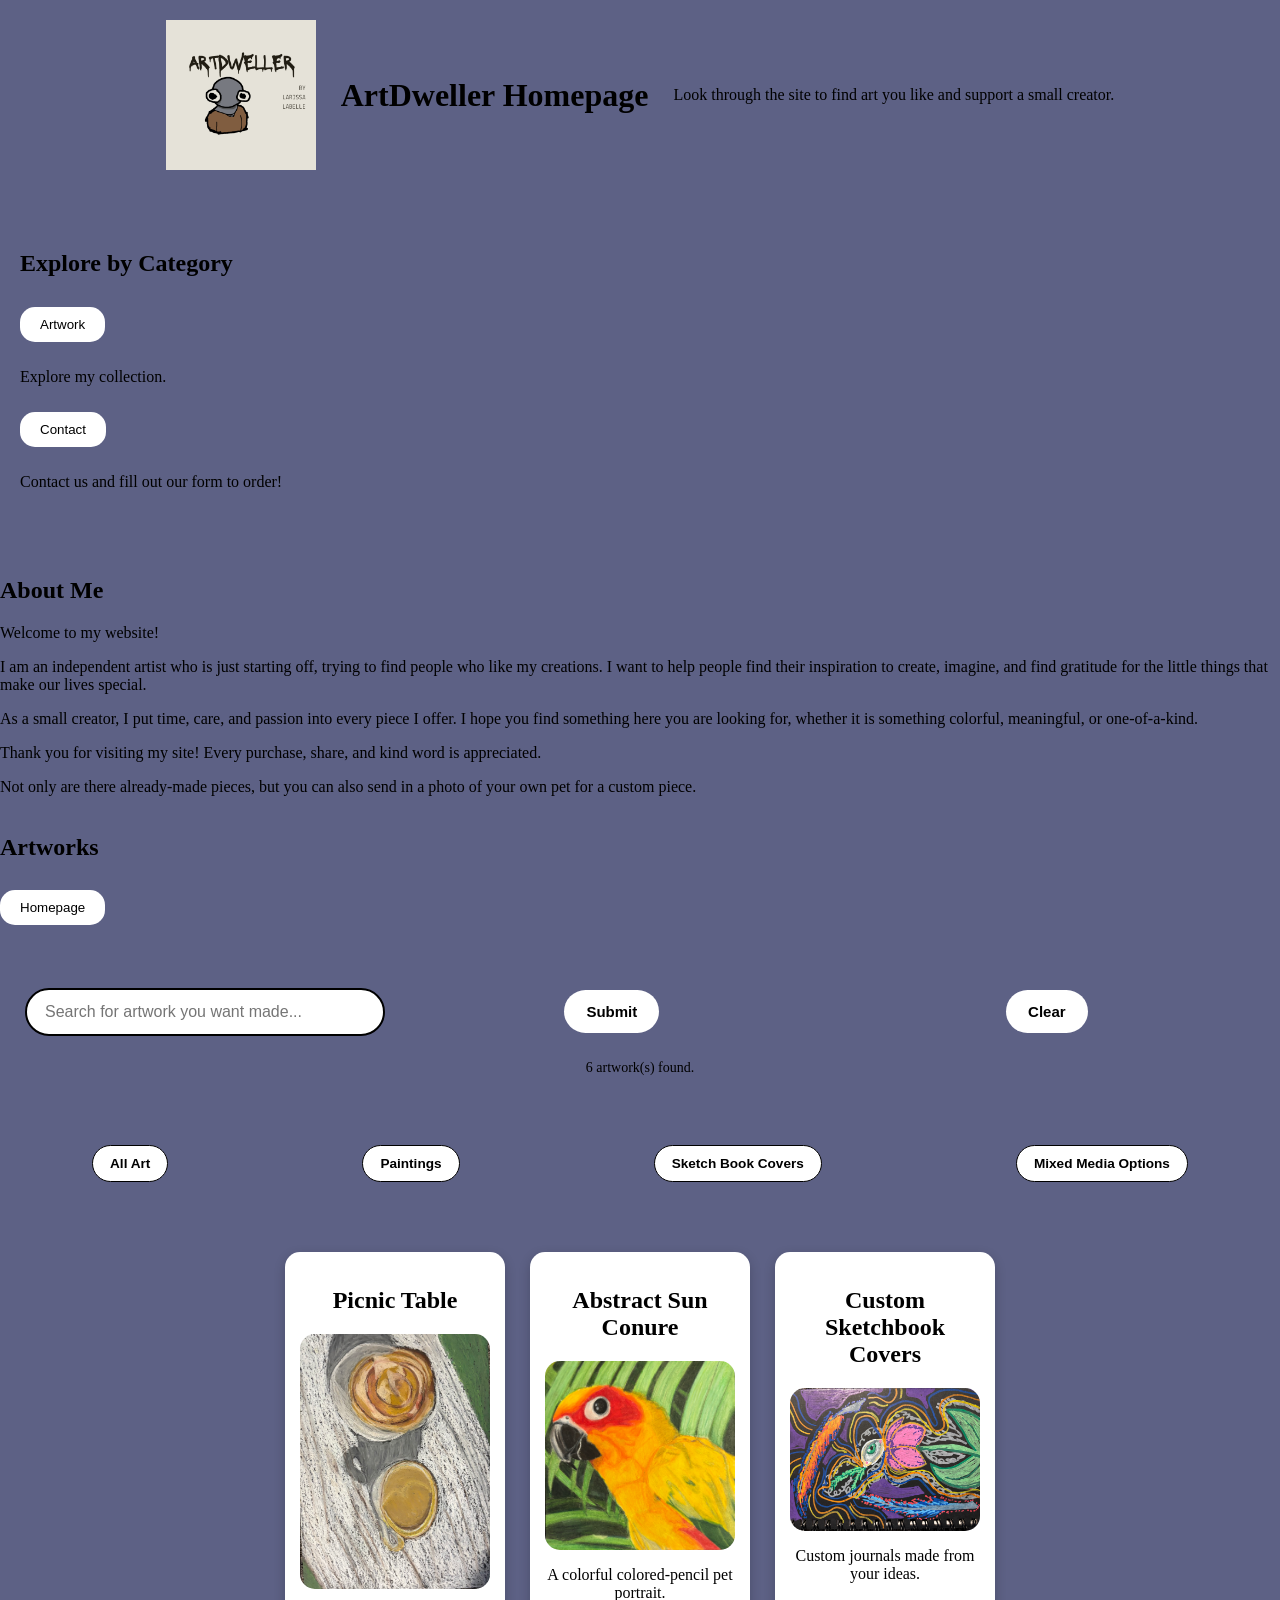
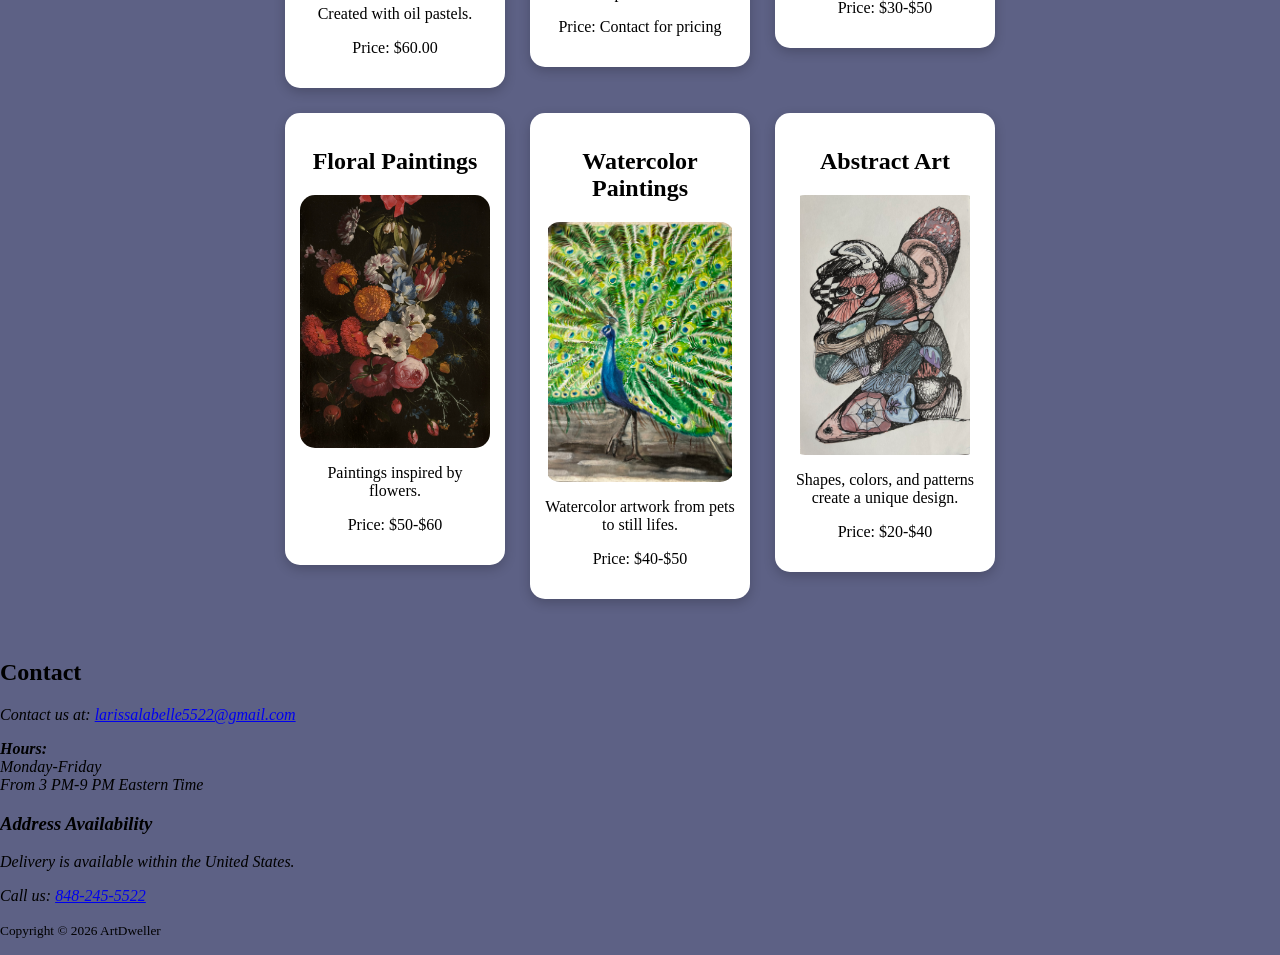
<file: index.html>
<!DOCTYPE html>
<html lang="en">
<head>
    <meta charset="UTF-8">
    <meta name="viewport" content="width=device-width, initial-scale=1">
    <title>ArtDweller</title>
    <link rel="stylesheet" href="style.css">
    <script src="js/script.js" defer></script>
</head>

<body>

    <header class="site-header">
        <img src="./images/ARTDWELLER.png"
             alt="Art Dweller Logo"
             class="logo">

        <h1>ArtDweller Homepage</h1>
        <p>Look through the site to find art you like and support a small creator.</p>
    </header>

    <main>

        <!-- Hero section -->
        <section class="hero">
            <h2 id="categories-title">Explore by Category</h2>

            <div class="shortcutBtn">
                <button onclick="window.location.href='#artwork'">
                    Artwork
                </button>
                <p>Explore my collection.</p>

                <button onclick="window.location.href='#contact'">
                    Contact
                </button>
                <p>Contact us and fill out our form to order!</p>
            </div>
        </section>

        <hr>

        <!-- About Me -->
        <section id="about">
            <h2>About Me</h2>

            <p>Welcome to my website!</p>

            <p>
                I am an independent artist who is just starting off,
                trying to find people who like my creations. I want to
                help people find their inspiration to create, imagine,
                and find gratitude for the little things that make our
                lives special.
            </p>

            <p>
                As a small creator, I put time, care, and passion into
                every piece I offer. I hope you find something here you
                are looking for, whether it is something colorful,
                meaningful, or one-of-a-kind.
            </p>

            <p>
                Thank you for visiting my site! Every purchase, share,
                and kind word is appreciated.
            </p>

            <p>
                Not only are there already-made pieces, but you can also
                send in a photo of your own pet for a custom piece.
            </p>
        </section>

        <hr>

        <!-- Artwork section -->
        <section id="artwork-section">

            <h1>Artworks</h1>

            <button onclick="window.location.href='index.html'">
                Homepage
            </button>

            <!-- Search bar -->
            <div class="search-container">
                <input
                    type="text"
                    id="artSearch"
                    placeholder="Search for artwork you want made..."
                >

                <button type="button" id="searchBtn">Submit</button>
                <button type="button" id="clearSearch">Clear</button>

                <p id="searchMessage" aria-live="polite"></p>
            </div>

            <!-- Category filters -->
            <nav>
                <div class="filters" id="filters">
                    <button class="active" data-category="All">All Art</button>
                    <button data-category="paintings">Paintings</button>
                    <button data-category="bookcovers">Sketch Book Covers</button>
                    <button data-category="mixed-media">Mixed Media Options</button>
                </div>
            </nav>

            <!-- JavaScript creates the cards inside this container -->
            <div id="artwork"></div>

        </section>

        <hr>

        <!-- Contact section -->
        <section id="#contact">

            <h2>Contact</h2>

            <address>
                <p>
                    Contact us at:
                    <a href="mailto:larissalabelle5522@gmail.com">
                        larissalabelle5522@gmail.com
                    </a>
                </p>

                <p>
                    <strong>Hours:</strong><br>
                    Monday-Friday<br>
                    From 3 PM-9 PM Eastern Time
                </p>

                <h3>Address Availability</h3>
                <p>Delivery is available within the United States.</p>

                <p>
                    Call us:
                    <a href="tel:8482455522">848-245-5522</a>
                </p>
            </address>

        </section>

    </main>

    <footer>
        <p><small>Copyright &copy; 2026 ArtDweller</small></p>
    </footer>

</body>
</html>
</file>
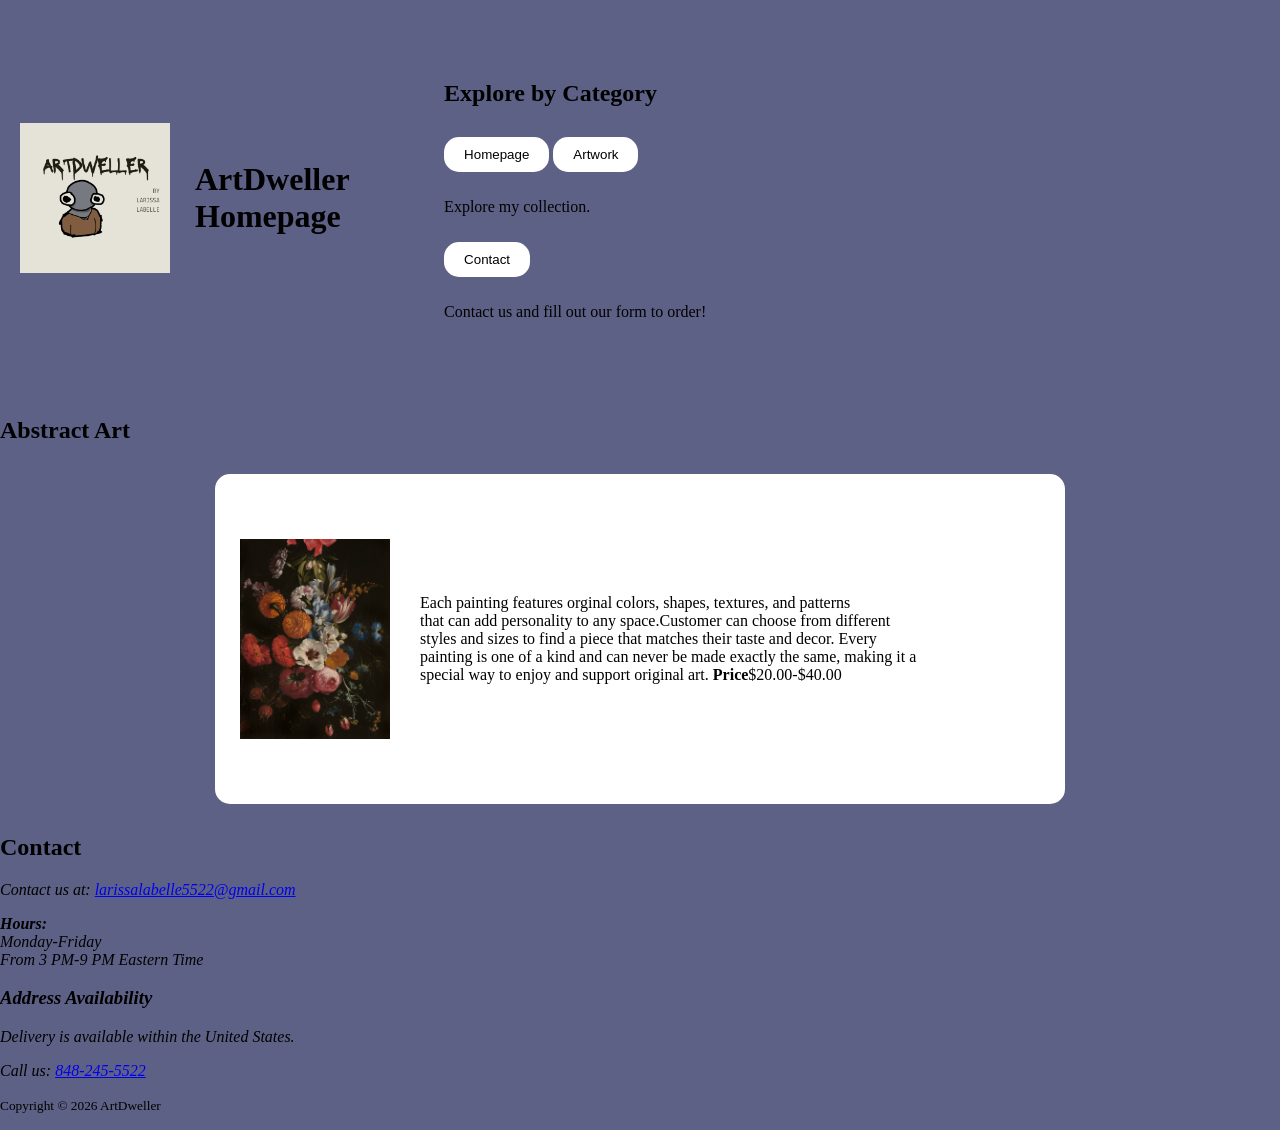
<file: cards/abstractArt.html>
<!DOCTYPE html>
<html lang="en">
<head>
    <meta charset="UTF-8">
    <meta name="viewport" content="width=device-width, initial-scale=1">
    <title>ArtDweller</title>
    <link rel="stylesheet" href="../style.css">
</head>

    <header class="site-header">
        <img src="../images/ARTDWELLER.png"
             alt="Art Dweller Logo"
             class="logo">

        <h1>ArtDweller Homepage</h1>

        <section class="hero">
            <h2 id="categories-title">Explore by Category</h2>

            <div class="shortcutBtn">

            <button onclick="window.location.href='../index.html'">
                Homepage
            </button>

                <button onclick="window.location.href='#artwork'">
                    Artwork
                </button>
                <p>Explore my collection.</p>

                <button onclick="window.location.href='#contact'">
                    Contact
                </button>
                <p>Contact us and fill out our form to order!</p>
            </div>
        </section>
    </header>

<body>
   
    <h2>Abstract Art</h2>
<aside>
    <img src="../images/painting.png" style="width:150px;">
    <p>
        Each painting features orginal colors, shapes, textures, and patterns<br>
        that can add personality to any space.Customer can choose from different<br>
        styles and sizes to find a piece that matches their taste and decor. Every<br>
        painting is one of a kind and can never be made exactly the same, making it a <br>
        special way to enjoy and support original art. 
    

    <span class="price">Price</span>$20.00-$40.00</p>
</aside>

           <section id="#contact">

            <h2>Contact</h2>

            <address>
                <p>
                    Contact us at:
                    <a href="mailto:larissalabelle5522@gmail.com">
                        larissalabelle5522@gmail.com
                    </a>
                </p>

                <p>
                    <strong>Hours:</strong><br>
                    Monday-Friday<br>
                    From 3 PM-9 PM Eastern Time
                </p>

                <h3>Address Availability</h3>
                <p>Delivery is available within the United States.</p>

                <p>
                    Call us:
                    <a href="tel:8482455522">848-245-5522</a>
                </p>
            </address>

        </section>

    </main>

    <footer>
        <p><small>Copyright &copy; 2026 ArtDweller</small></p>
    </footer>

</body>
</file>
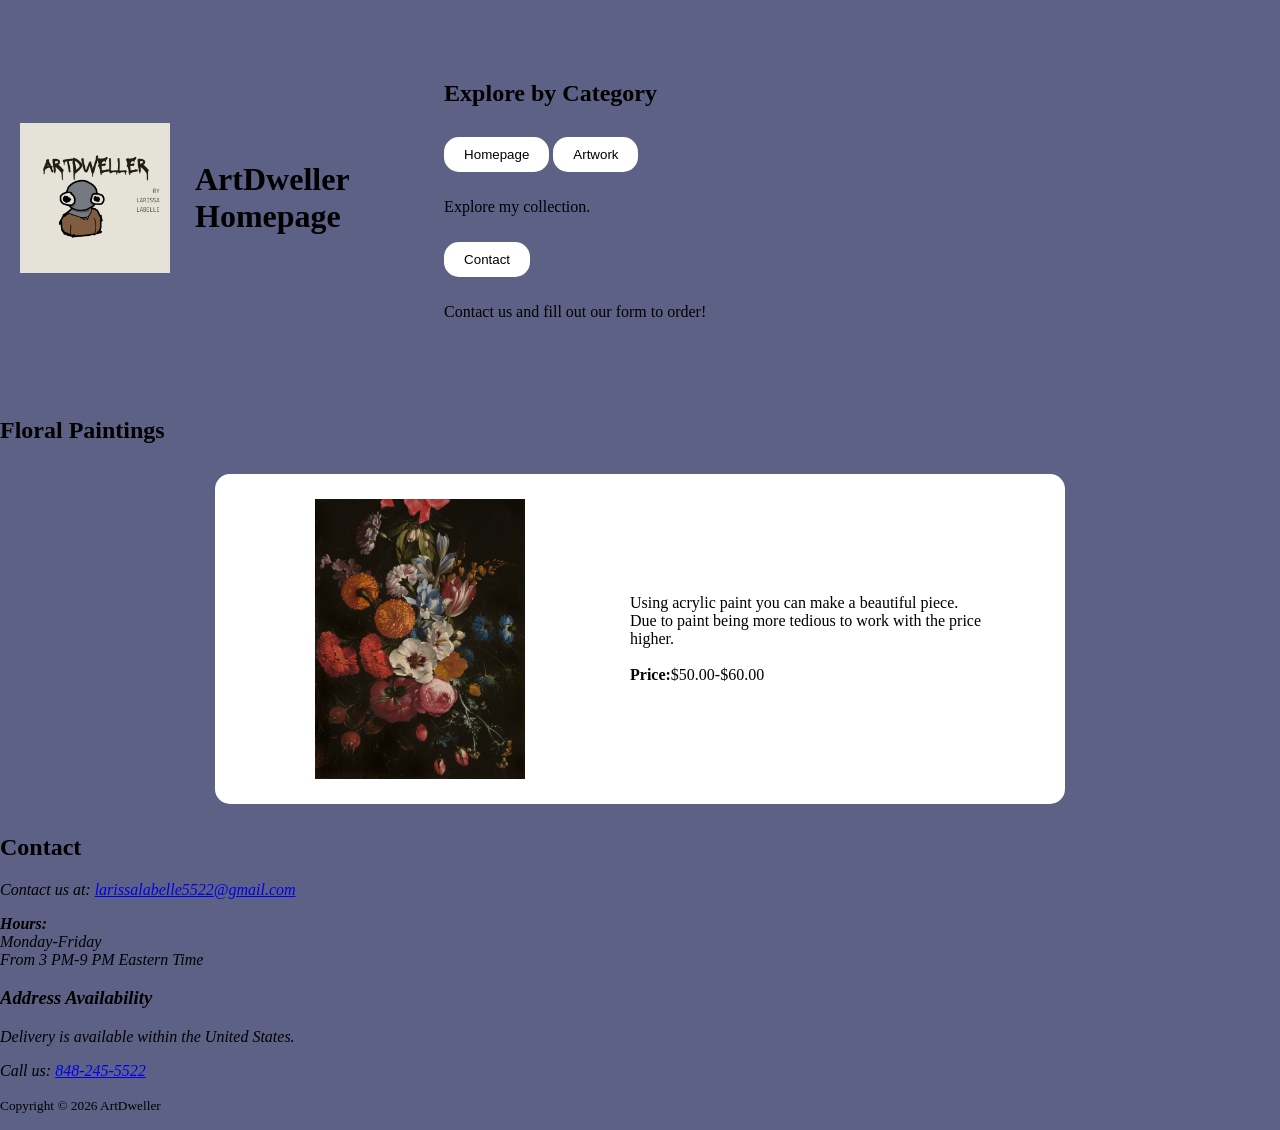
<file: cards/floralPainting.html>
<!DOCTYPE html>
<html lang="en">
<head>
    <meta charset="UTF-8">
    <meta name="viewport" content="width=device-width, initial-scale=1">
    <title>ArtDweller</title>
    <link rel="stylesheet" href="../style.css">
</head>

    <header class="site-header">
        <img src="../images/ARTDWELLER.png"
             alt="Art Dweller Logo"
             class="logo">

        <h1>ArtDweller Homepage</h1>

        <section class="hero">
            <h2 id="categories-title">Explore by Category</h2>

            <div class="shortcutBtn">

                <button onclick="window.location.href='../index.html'">
                    Homepage
                </button>
                <button onclick="window.location.href='#artwork'">
                    Artwork
                </button>
                <p>Explore my collection.</p>

                <button onclick="window.location.href='#contact'">
                    Contact
                </button>
                <p>Contact us and fill out our form to order!</p>
            </div>
        </section>
    </header>

<body>
    
    <h2>Floral Paintings</h2>

<aside>
    <img src="../images/painting.png">
    <p>
        Using acrylic paint you can make a beautiful piece.<br>
        Due to paint being more tedious to work with the price<br>
        higher. 
    <br>
    <br>

    <span class="price">Price:</span>$50.00-$60.00</p>
</aside>
           <section id="#contact">

            <h2>Contact</h2>

            <address>
                <p>
                    Contact us at:
                    <a href="mailto:larissalabelle5522@gmail.com">
                        larissalabelle5522@gmail.com
                    </a>
                </p>

                <p>
                    <strong>Hours:</strong><br>
                    Monday-Friday<br>
                    From 3 PM-9 PM Eastern Time
                </p>

                <h3>Address Availability</h3>
                <p>Delivery is available within the United States.</p>

                <p>
                    Call us:
                    <a href="tel:8482455522">848-245-5522</a>
                </p>
            </address>

        </section>

    </main>

    <footer>
        <p><small>Copyright &copy; 2026 ArtDweller</small></p>
    </footer>

</body>
</file>
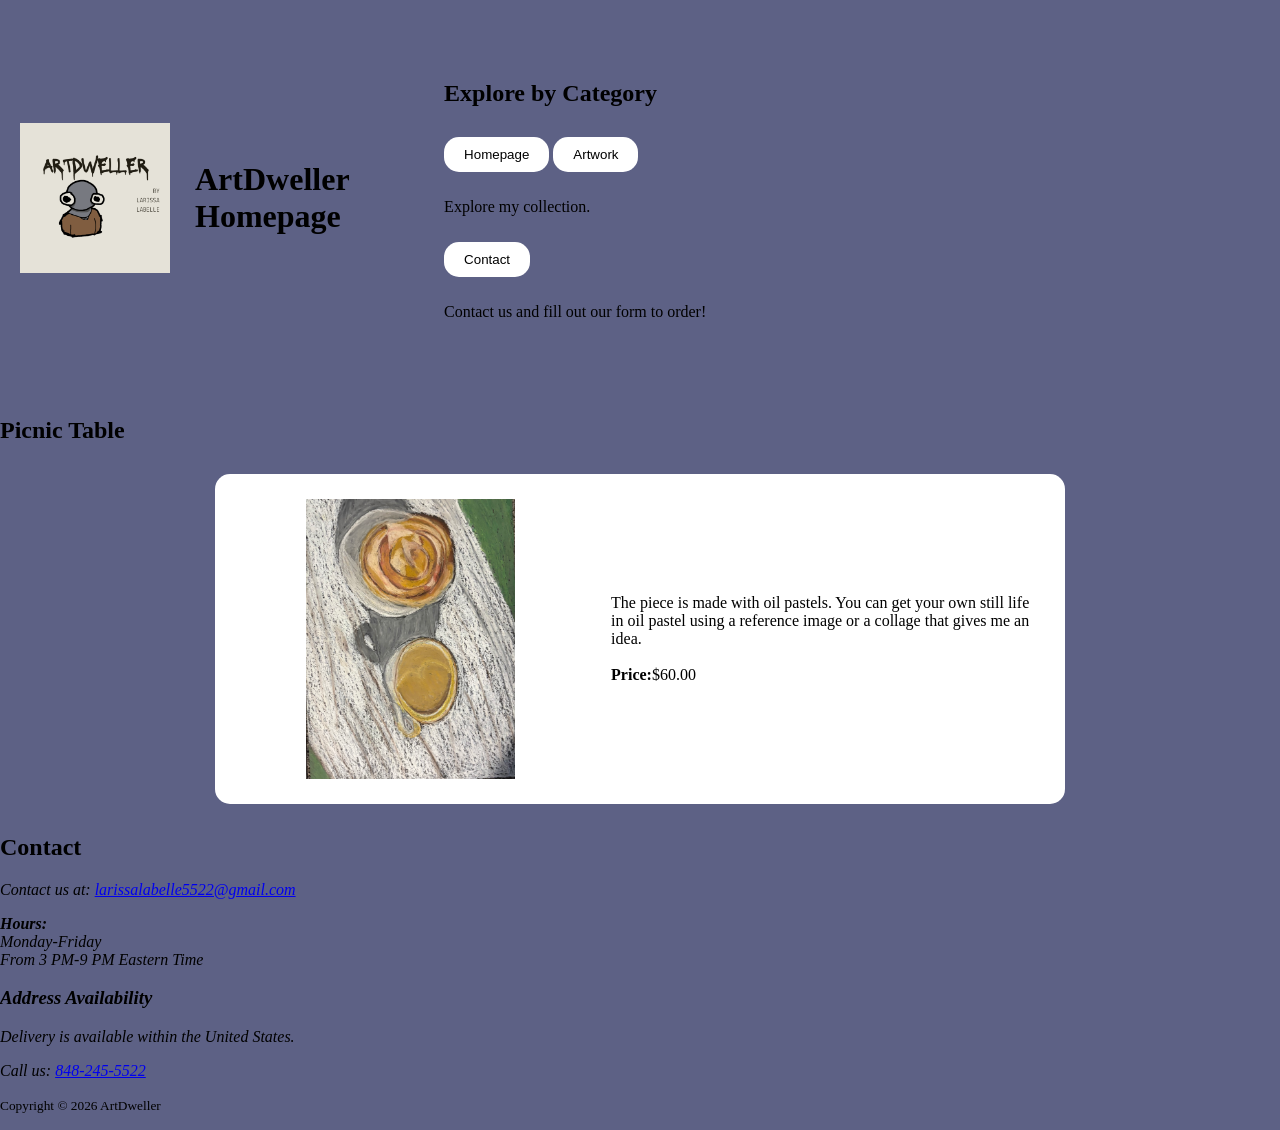
<file: cards/picnicTable.html>
<!DOCTYPE html>
<html lang="en">
<head>
    <meta charset="UTF-8">
    <meta name="viewport" content="width=device-width, initial-scale=1">
    <title>ArtDweller</title>
    <link rel="stylesheet" href="../style.css">
</head>


    <header class="site-header">
        <img src="../images/ARTDWELLER.png"
             alt="Art Dweller Logo"
             class="logo">

        <h1>ArtDweller Homepage</h1>

        <section class="hero">
            <h2 id="categories-title">Explore by Category</h2>

            <div class="shortcutBtn">

                <button onclick="window.location.href='../index.html'">
                    Homepage
                </button>
                <button onclick="window.location.href='#artwork'">
                    Artwork
                </button>
                <p>Explore my collection.</p>

                <button onclick="window.location.href='#contact'">
                    Contact
                </button>
                <p>Contact us and fill out our form to order!</p>
            </div>
        </section>
    </header>

<body>
    <h2>Picnic Table</h2>

<aside>
    <img src="../images/picnic.jpeg">

    <p>
        The piece is made with oil pastels. You can get your own still life <br>
        in oil pastel using a reference image or a collage that gives me an idea.
    <br>
    <br>

    <span class="price">
        Price:</span>$60.00
    </p>
</aside>
           <section id="#contact">

            <h2>Contact</h2>

            <address>
                <p>
                    Contact us at:
                    <a href="mailto:larissalabelle5522@gmail.com">
                        larissalabelle5522@gmail.com
                    </a>
                </p>

                <p>
                    <strong>Hours:</strong><br>
                    Monday-Friday<br>
                    From 3 PM-9 PM Eastern Time
                </p>

                <h3>Address Availability</h3>
                <p>Delivery is available within the United States.</p>

                <p>
                    Call us:
                    <a href="tel:8482455522">848-245-5522</a>
                </p>
            </address>

        </section>

    </main>

    <footer>
        <p><small>Copyright &copy; 2026 ArtDweller</small></p>
    </footer>


</body>
</file>
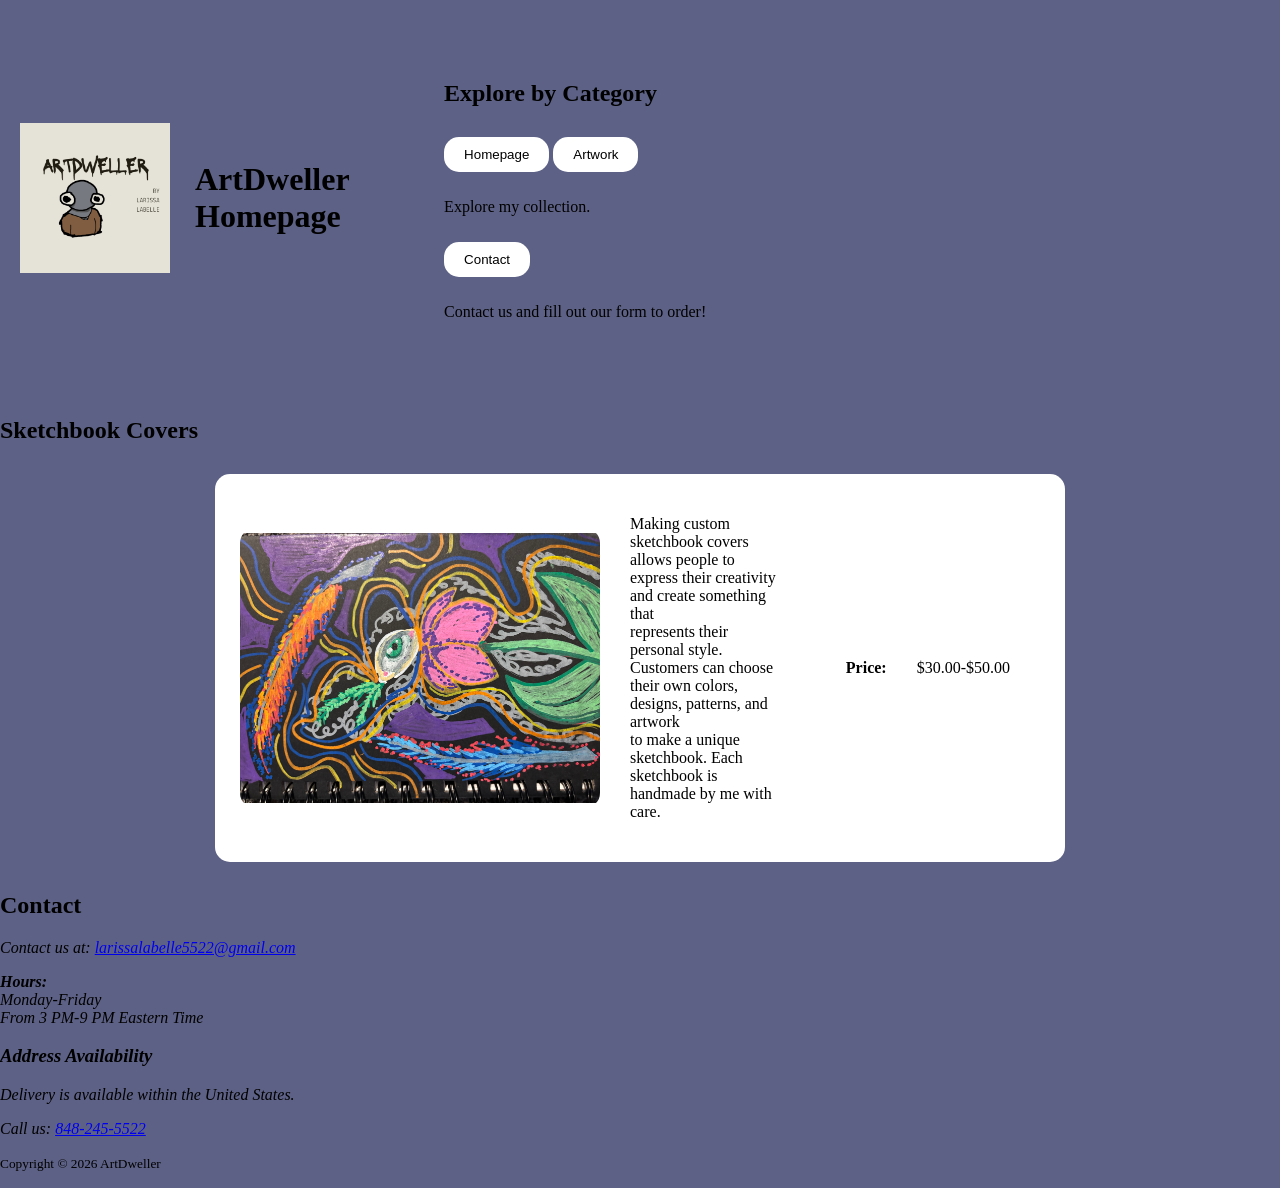
<file: cards/sketchBookCover.html>
<!DOCTYPE html>
<html lang="en">
<head>
    <meta charset="UTF-8">
    <meta name="viewport" content="width=device-width, initial-scale=1">
    <title>ArtDweller</title>
    <link rel="stylesheet" href="../style.css">
</head>


    <header class="site-header">
        <img src="../images/ARTDWELLER.png"
             alt="Art Dweller Logo"
             class="logo">

        <h1>ArtDweller Homepage</h1>

        <section class="hero">
            <h2 id="categories-title">Explore by Category</h2>

            <div class="shortcutBtn">

                <button onclick="window.location.href='../index.html'">
                    Homepage
                </button>
                <button onclick="window.location.href='#artwork'">
                    Artwork
                </button>
                <p>Explore my collection.</p>

                <button onclick="window.location.href='#contact'">
                    Contact
                </button>
                <p>Contact us and fill out our form to order!</p>
            </div>
        </section>
    </header>

<body>
    
    <h2>Sketchbook Covers</h2>
    <aside>
        <img src="../images/sketchBook.jpeg">
        <p>Making custom sketchbook covers allows people to express their creativity and create something that <br>
        represents their personal style. Customers can choose their own colors, designs, patterns, and artwork <br>
        to make a unique sketchbook. Each sketchbook is handmade by me with care.   </p>

        <br>
        <br>
        <span class="price">Price:</span> $30.00-$50.00</p>
    </aside>
           <section id="#contact">

            <h2>Contact</h2>

            <address>
                <p>
                    Contact us at:
                    <a href="mailto:larissalabelle5522@gmail.com">
                        larissalabelle5522@gmail.com
                    </a>
                </p>

                <p>
                    <strong>Hours:</strong><br>
                    Monday-Friday<br>
                    From 3 PM-9 PM Eastern Time
                </p>

                <h3>Address Availability</h3>
                <p>Delivery is available within the United States.</p>

                <p>
                    Call us:
                    <a href="tel:8482455522">848-245-5522</a>
                </p>
            </address>

        </section>

    </main>

    <footer>
        <p><small>Copyright &copy; 2026 ArtDweller</small></p>
    </footer>



</body>
</file>
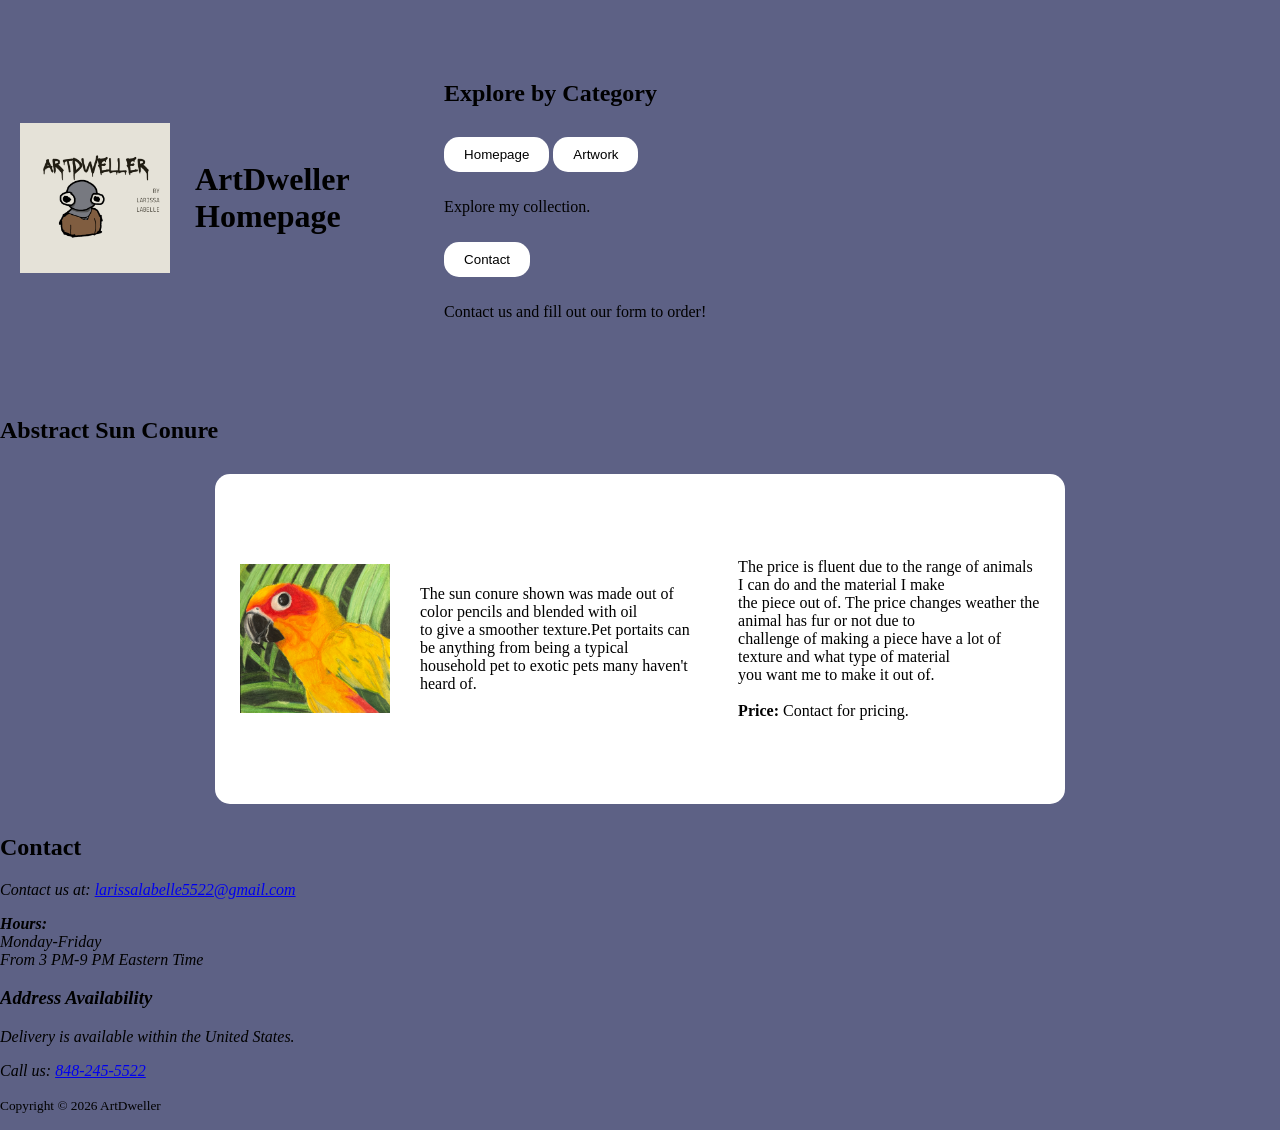
<file: cards/sunConure.html>
<!DOCTYPE html>
<html lang="en">
<head>
    <meta charset="UTF-8">
    <meta name="viewport" content="width=device-width, initial-scale=1">
    <title>ArtDweller</title>
    <link rel="stylesheet" href="../style.css">
</head>


    <header class="site-header">
        <img src="../images/ARTDWELLER.png"
             alt="Art Dweller Logo"
             class="logo">

        <h1>ArtDweller Homepage</h1>

        <section class="hero">
            <h2 id="categories-title">Explore by Category</h2>

            <div class="shortcutBtn">

                <button onclick="window.location.href='../index.html'">
                    Homepage
                </button>
                <button onclick="window.location.href='#artwork'">
                    Artwork
                </button>
                <p>Explore my collection.</p>

                <button onclick="window.location.href='#contact'">
                    Contact
                </button>
                <p>Contact us and fill out our form to order!</p>
            </div>
        </section>
    </header>

<body>
    <h2>Abstract Sun Conure</h2>
    <aside>
        <img src="../images/petPortrait.jpeg" style="width:150px">
    

        
            <p>
                The sun conure shown was made out of color pencils and blended with oil 
                <br>to give a smoother texture.Pet portaits can be anything from being a typical
                <br>household pet to exotic pets many haven't heard of.
            </p>

            <p> 
                The price is fluent due to the range of animals I can do and the material I make
                <br> the piece out of. The price changes weather the animal has fur or not due to
                <br> challenge of making a piece have a lot of texture and what type of material 
                <br>you want me to make it out of.  
            <br>
            <br>

        <span class="price">Price:</span> Contact for pricing.</p>
    </aside>
           <section id="#contact">

            <h2>Contact</h2>

            <address>
                <p>
                    Contact us at:
                    <a href="mailto:larissalabelle5522@gmail.com">
                        larissalabelle5522@gmail.com
                    </a>
                </p>

                <p>
                    <strong>Hours:</strong><br>
                    Monday-Friday<br>
                    From 3 PM-9 PM Eastern Time
                </p>

                <h3>Address Availability</h3>
                <p>Delivery is available within the United States.</p>

                <p>
                    Call us:
                    <a href="tel:8482455522">848-245-5522</a>
                </p>
            </address>

        </section>

    </main>

    <footer>
        <p><small>Copyright &copy; 2026 ArtDweller</small></p>
    </footer>



</body>
</file>
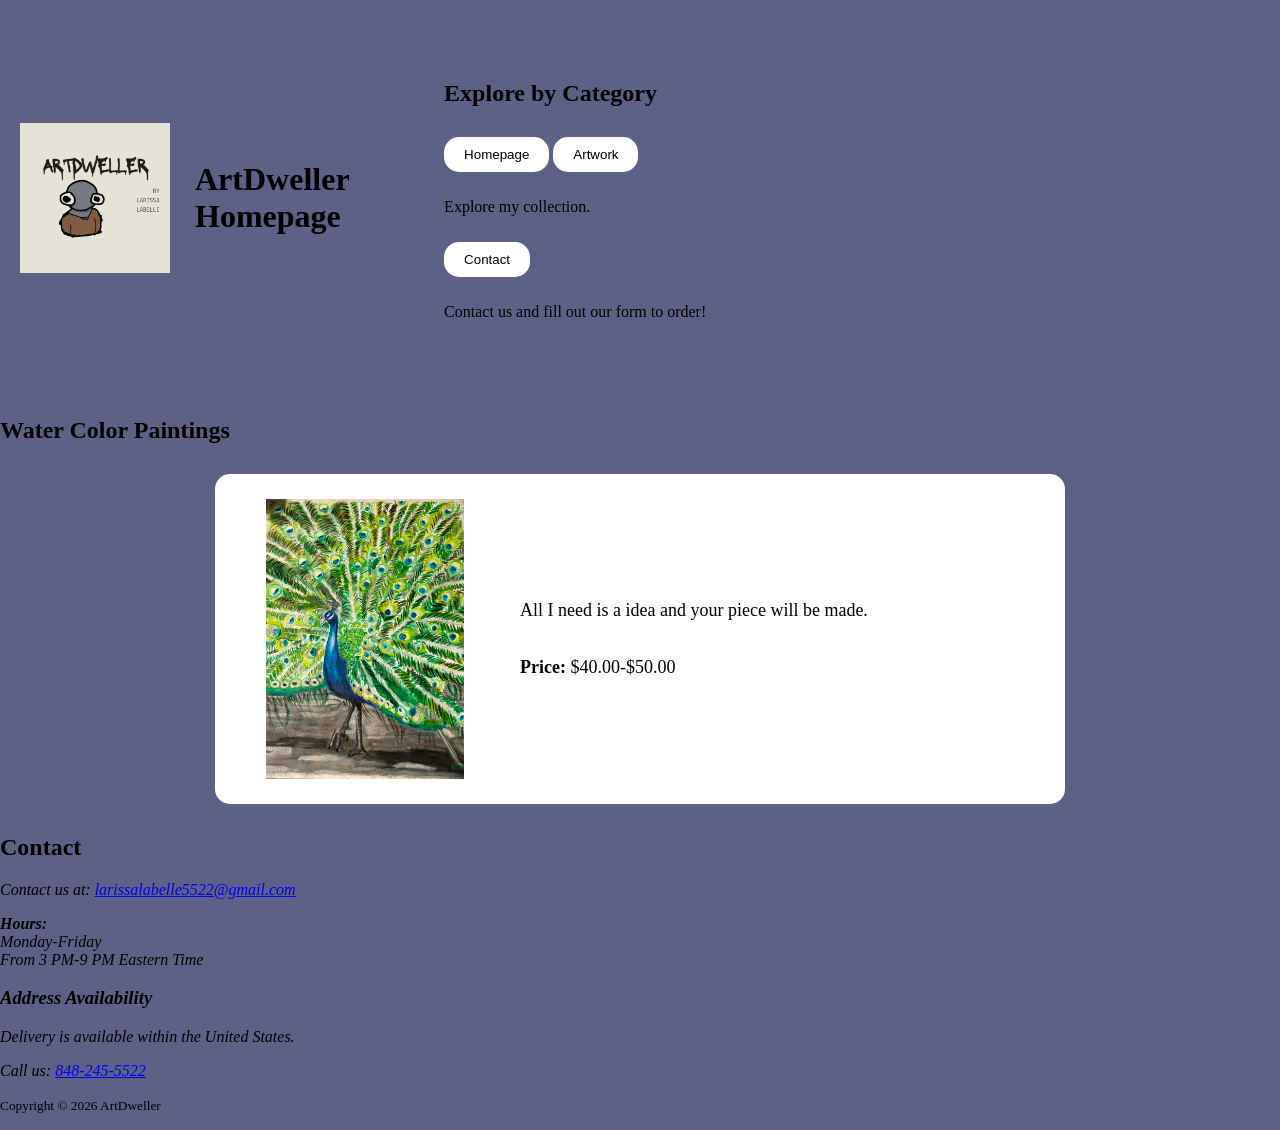
<file: cards/waterColorPainting.html>
<!DOCTYPE html>
<html lang="en">
<head>
    <meta charset="UTF-8">
    <meta name="viewport" content="width=device-width, initial-scale=1">
    <title>ArtDweller</title>
    <link rel="stylesheet" href="../style.css">
    <script src="../js/script.js"></script>
</head>

 <header class="site-header">
        <img src="../images/ARTDWELLER.png"
             alt="Art Dweller Logo"
             class="logo"
             >

        <h1>ArtDweller Homepage</h1>

        <section class="hero">
            <h2 id="categories-title">Explore by Category</h2>

            <div class="shortcutBtn">

                <button onclick="window.location.href='../index.html'">
                    Homepage
                </button>
                <button onclick="window.location.href='#artwork'">
                    Artwork
                </button>
                <p>Explore my collection.</p>

                <button onclick="window.location.href='#contact'">
                    Contact
                </button>
                <p>Contact us and fill out our form to order!</p>
            </div>
        </section>
 </header>

    <body>
        <h2>Water Color Paintings</h2>
    
        <aside>

            <img src="../images/IMG_6078.jpeg" style="width:250px">
           
            <p class="description">All I need is a idea and your piece will be made.
                <br>
                <br>
            <span class= "price"> Price:</span> $40.00-$50.00</p>
        </aside>           

               <section id="#contact">

            <h2>Contact</h2>

            <address>
                <p>
                    Contact us at:
                    <a href="mailto:larissalabelle5522@gmail.com">
                        larissalabelle5522@gmail.com
                    </a>
                </p>

                <p>
                    <strong>Hours:</strong><br>
                    Monday-Friday<br>
                    From 3 PM-9 PM Eastern Time
                </p>

                <h3>Address Availability</h3>
                <p>Delivery is available within the United States.</p>

                <p>
                    Call us:
                    <a href="tel:8482455522">848-245-5522</a>
                </p>
            </address>

        </section>

    </main>

    <footer>
        <p><small>Copyright &copy; 2026 ArtDweller</small></p>
    </footer>

    <body>
</html>
</file>
<file: style.css>
html {
    scroll-behavior:smooth;
}

header {
    font-family:Cambria, Cochin, Georgia, Times, 'Times New Roman', serif;
    padding:25px;
    background-color:#5d6185;
    color:black; 
    flex-direction:row;
    box-sizing: border-box;
    display:flex;

}

header h1 {
    align-items:center;
    font-size: 2em;
}

.hero {
    display:flex;
    align-items: left;
    justify-content:left;
    flex-direction:column;
    text-align:left;
    width: 100%;
    padding: 40px 20px;
    box-sizing:border-box;

}

.site-header {
    display:flex;
    align-items:center;
    gap:25px;
    padding:20px;
    justify-content:center;
}

body {
    font-family:inherit;
    margin:0;
    padding:0;
    background-color:#5d6185;
}
aside {
    display: flex;
    flex-direction: row;
    align-items: center;
    gap: 30px;

    max-width: 850px;
    width: 90%;
    margin: 30px auto;
    padding: 25px;

    background-color: white;
    border-radius: 15px;
    box-sizing: border-box;
}

aside img {
    width: 45%;
    height: 280px;
    object-fit: contain;
    border-radius: 15px;
}

aside .description {
    flex: 1;
    min-width: 0;
    text-align: left;
    font-size: 18px;
    line-height: 1.6;
    color: black;
}

aside .price {
    font-weight: bold;
}



span {
    font-weight:bold;
}


.artwork-card-link {
    display: block;
    text-decoration: none;
    color: black;
}

.artwork-card-link:hover .artwork-card {
    transform: translateY(-5px);
}


.logo {
    width:150px;
    height:auto;
    display:inline;
    object-fit: contain;
    flex-direction:row;
}

button { 

    align-items:center;
    transition: 0.3s;
    padding:10px 20px;
    margin:10px auto;
    border:none;
    border-radius:15px;
    background-color:white;
    color:black;
    cursor:pointer;
    border-color:black;
    font-family:Arial, Helvetica, sans-serif;
    
}



nav ul button {
    flex-direction:column;
    align-items:center;
    transition: 0.3s;
    padding:10px 20px;
    margin:10px auto;
    border:none;
    border-radius:15px;
    background-color:white;
    color:black;
    cursor:pointer;
    border-color:black;
    
}

hr {
    border-color:transparent;

}

#artwork {
    display: grid;
    grid-template-columns: repeat(3, minmax(220px, 1fr));
    justify-content: center;
    gap: 25px;
    padding: 30px;
    max-width: 760px;
    margin: 0 auto;
    box-sizing: border-box;
}

.artwork-card {
    width: 100%;
    padding: 15px;
    border-radius: 15px;
    background-color: white;
    box-shadow: 0 4px 12px rgba(0,0,0,0.2);
    text-align: center;
    box-sizing: border-box;
}

.artwork-card img {
    display: block;
    width: 100%;
    max-width: 100%;
    height: auto;
    max-height: 260px;
    object-fit: contain;
    border-radius: 15px;
    margin: 0 auto;
}

.artwork-card h3 {
    font-size:22px;
}

.artwork-card figure {
    flex-direction: row;
    min-width:0;
    margin:0;
    width:100%;
}

.artwork-card figcaption {
    font-size:16px;
    flex-direction: row;
    min-width:0;
    overflow-wrap:break-word;
}

.artwork-card button {
    padding:10px 20px;
    margin:10px auto;
    border:none;
    border-radius:15px;
    background-color:white;
    color:black;
    cursor:pointer;
    border-color:black;
}

.search-container {
    display:flex;
    justify-content: center;
    align-items:center;
    flex-wrap:wrap;
    gap:12px;
    padding:25px;
    margin:20px auto;
}

#artSearch {
    width:320px;
    max-width:100%;
    padding:13px 18px;
    border:2px solid black;
    border-radius:25px;
    font-size:16px;
    outline:none;
    background-color:white;
    transition:0.3;
}

#artSearch:focus {
    border-color: #8ed2c1;
    box-shadow:0 0 8px grey;
}

#searchBtn,
#clearSearch {
    padding: 13px 22px;
    border:none;
    border-radius:25px;
    background-color:white;
    color:black;
    font-size:15px;
    font-weight: bold;
    cursor:pointer;
    transition:0.3s;
}

#searchBtn:hover,
#clearSearch:hover {
    background-color:#8ed2c1;
    transform: translateY(-2px)
}

#filters {
    display: flex;
    flex-wrap: wrap;
    gap: 10px;
    margin: 12px 0 30px;
}

#filters button {
    padding:10px 17px;
    border: 1px solid black;
    border-radius: 30px;
    background:white;
    color:black;
    font-size:0.85rem;
    font-weight: 700;
    cursor:pointer;
    transition:all 0.2s;
}

.filters button:hover {
    border-color:#8ed2c1;
    color:#a7e0d0;
}

.filters button.active {
    background:white;
    border-color:black;
    color:black
}

#searchMessage {
    width:100%;
    text-align:center;
    color:black;
    font-size: 14px;
    margin-top: 5px;
}

@media (max-width: 760px) {
    #artwork {
        grid-template-columns: repeat(2, minmax(220px, 1fr));
    }
}

@media (max-width: 520px) {
    #artwork {
        grid-template-columns: 1fr;
    }
}

@media (max-width: 600px) {
    aside {
        flex-direction: column;
        text-align: center;
    }

    aside img {
        width: 100% !important;
    }

    aside .description {
        text-align: center;
    }
}
</file>
